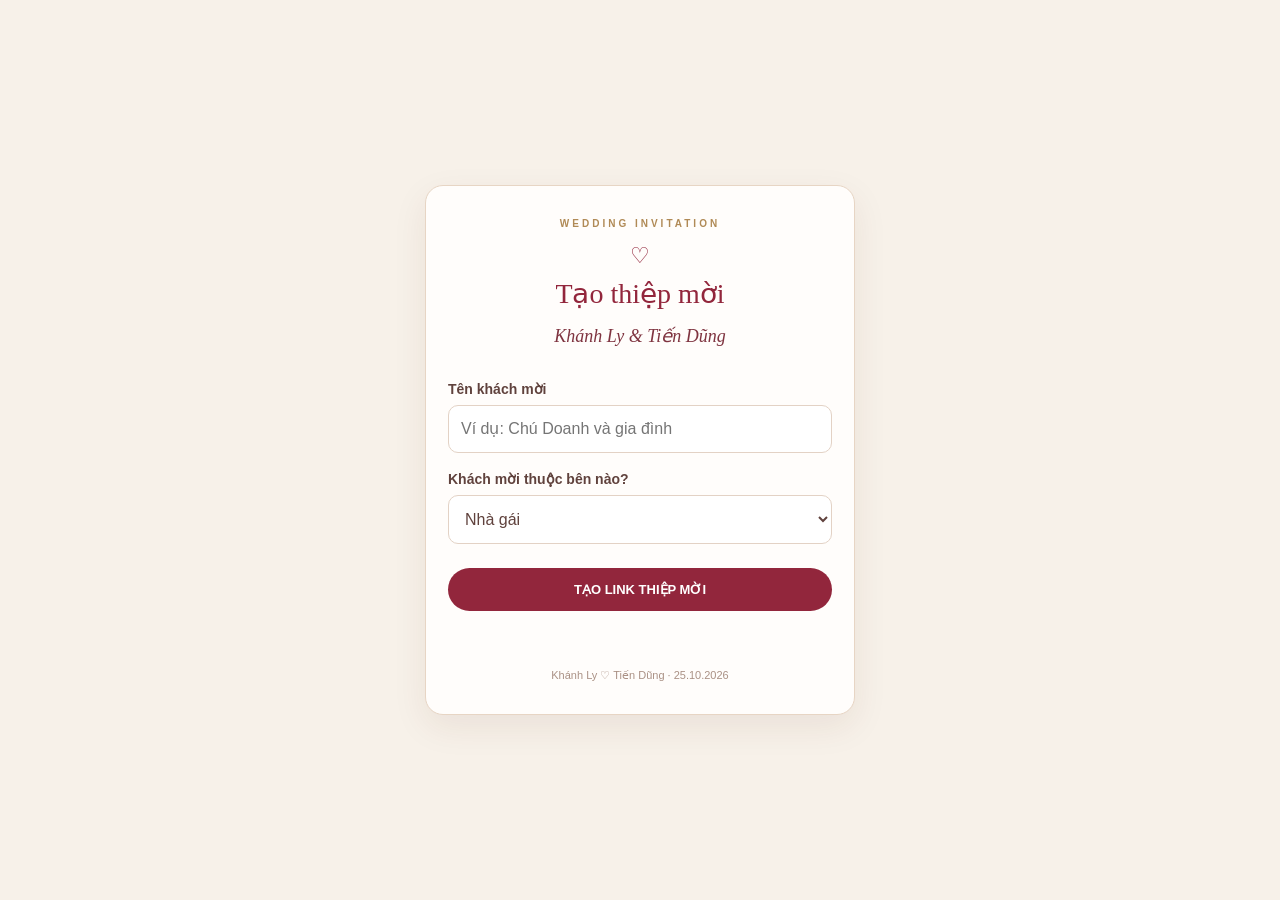
<file: tao-thiep.html>
<!DOCTYPE html>
<html lang="vi">
<head>
  <meta charset="UTF-8">
  <meta name="viewport" content="width=device-width, initial-scale=1.0">

  <title>Tạo thiệp mời | Khánh Ly & Tiến Dũng</title>

  <style>
    * {
      box-sizing: border-box;
    }

    body {
      margin: 0;
      min-height: 100vh;
      padding: 20px 15px;
      display: flex;
      justify-content: center;
      align-items: center;
      background: #f7f1e9;
      font-family: Arial, sans-serif;
      color: #60423d;
    }

    .card {
      width: 100%;
      max-width: 430px;
      padding: 32px 22px;
      background: #fffdfb;
      border: 1px solid #e7d5c4;
      border-radius: 18px;
      box-shadow: 0 12px 35px rgba(90, 40, 30, 0.08);
    }

    .heading {
      text-align: center;
    }

    .eyebrow {
      font-size: 10px;
      letter-spacing: 3px;
      color: #b08a56;
      font-weight: 600;
    }

    .heart {
      margin-top: 14px;
      font-size: 22px;
      color: #92263c;
    }

    h1 {
      margin: 8px 0 12px;
      font-family: Georgia, "Times New Roman", serif;
      font-size: 28px;
      font-weight: normal;
      color: #92263c;
    }

    .couple {
      margin: 0 0 30px;
      font-family: Georgia, "Times New Roman", serif;
      font-size: 18px;
      font-style: italic;
      line-height: 1.6;
      color: #7f3440;
    }

    label {
      display: block;
      margin: 18px 0 8px;
      font-size: 14px;
      font-weight: 600;
    }

    input, select {
      width: 100%;
      padding: 14px 12px;
      border: 1px solid #e3d2c5;
      border-radius: 10px;
      background: #fff;
      color: #60423d;
      font-size: 16px;
      outline: none;
    }

    input:focus, select:focus {
      border-color: #92263c;
    }

    button, .preview {
      width: 100%;
      display: block;
      margin-top: 12px;
      padding: 14px 12px;
      border: none;
      border-radius: 30px;
      font-size: 13px;
      font-weight: 700;
      cursor: pointer;
      text-align: center;
      text-decoration: none;
    }

    .primary {
      background: #92263c;
      color: #fff;
    }

    .secondary {
      background: #f3e8df;
      color: #92263c;
    }

    .create {
      margin-top: 24px;
    }

    .result {
      display: none;
      margin-top: 26px;
      padding-top: 18px;
      border-top: 1px solid #eaded3;
    }

    .result-title {
      font-size: 14px;
      text-align: center;
      font-weight: 600;
    }

    .link-box {
      margin: 12px 0 16px;
      padding: 12px;
      background: #faf6f1;
      border: 1px solid #eaded3;
      border-radius: 10px;
      font-size: 12px;
      line-height: 1.7;
      overflow-wrap: anywhere;
      user-select: all;
    }

    .message {
      min-height: 20px;
      margin: 14px 0 0;
      font-size: 13px;
      color: #92263c;
      text-align: center;
    }

    .footer {
      margin-top: 24px;
      text-align: center;
      font-size: 11px;
      color: #aa9185;
    }

    @media (max-width: 390px) {
      .card {
        padding: 26px 18px;
      }

      h1 {
        font-size: 25px;
      }

      .couple {
        font-size: 17px;
      }
    }
  </style>
</head>

<body>

  <main class="card">

    <div class="heading">
      <div class="eyebrow">WEDDING INVITATION</div>

      <div class="heart">♡</div>

      <h1>Tạo thiệp mời</h1>

      <p class="couple">
        Khánh Ly &amp; Tiến Dũng
      </p>
    </div>

    <label for="guest">
      Tên khách mời
    </label>

    <input
      type="text"
      id="guest"
      placeholder="Ví dụ: Chú Doanh và gia đình"
      maxlength="120"
      autocomplete="off"
    >

    <label for="side">
      Khách mời thuộc bên nào?
    </label>

    <select id="side">
      <option value="bride">Nhà gái</option>
      <option value="groom">Nhà trai</option>
      <option value="both">Cả hai bên</option>
    </select>

    <button class="primary create" id="create">
      TẠO LINK THIỆP MỜI
    </button>

    <section class="result" id="result">

      <div class="result-title">
        ♡ Link thiệp mời của khách ♡
      </div>

      <div class="link-box" id="link"></div>

      <button class="primary" id="copy">
        SAO CHÉP LINK
      </button>

      <button class="secondary" id="share">
        CHIA SẺ THIỆP MỜI
      </button>

      <a
        class="preview secondary"
        id="preview"
        target="_blank"
        rel="noopener noreferrer"
      >
        XEM TRƯỚC THIỆP
      </a>

    </section>

    <p class="message" id="message" role="status"></p>

    <div class="footer">
      Khánh Ly ♡ Tiến Dũng · 25.10.2026
    </div>

  </main>

  <script>
    const SITE_URL =
      "https://nguyenvuong27122005.github.io/Thiepcuoi/";

    const guestInput = document.getElementById("guest");
    const sideInput = document.getElementById("side");
    const result = document.getElementById("result");
    const linkBox = document.getElementById("link");
    const preview = document.getElementById("preview");
    const message = document.getElementById("message");

    let currentLink = "";

    function resetResult() {
      currentLink = "";
      result.style.display = "none";
      message.textContent = "";
    }

    guestInput.addEventListener("input", resetResult);
    sideInput.addEventListener("change", resetResult);

    document.getElementById("create").addEventListener(
      "click",
      function () {
        const guest = guestInput.value.trim();
        const side = sideInput.value;

        if (!guest) {
          message.textContent = "Vui lòng nhập tên khách mời.";
          guestInput.focus();
          return;
        }

        const url = new URL(SITE_URL);

        url.searchParams.set("guest", guest);
        url.searchParams.set("side", side);

        currentLink = url.toString();

        linkBox.textContent = currentLink;
        preview.href = currentLink;

        result.style.display = "block";

        message.textContent = "Đã tạo link thiệp mời thành công!";
      }
    );

    document.getElementById("copy").addEventListener(
      "click",
      async function () {
        if (!currentLink) return;

        try {
          await navigator.clipboard.writeText(currentLink);
          message.textContent =
            "Đã sao chép link! Bạn có thể gửi qua Zalo.";
        } catch (error) {
          message.textContent =
            "Không thể tự sao chép. Hãy chọn link phía trên và sao chép thủ công.";
        }
      }
    );

    document.getElementById("share").addEventListener(
      "click",
      async function () {
        if (!currentLink) return;

        if (navigator.share) {
          try {
            await navigator.share({
              title: "Thiệp cưới Khánh Ly & Tiến Dũng",
              url: currentLink
            });
          } catch (error) {
            if (error.name !== "AbortError") {
              message.textContent =
                "Không thể chia sẻ. Hãy dùng nút Sao chép link.";
            }
          }
        } else {
          message.textContent =
            "Hãy sao chép link rồi gửi qua Zalo.";
        }
      }
    );
  </script>

</body>
</html>
</file>
